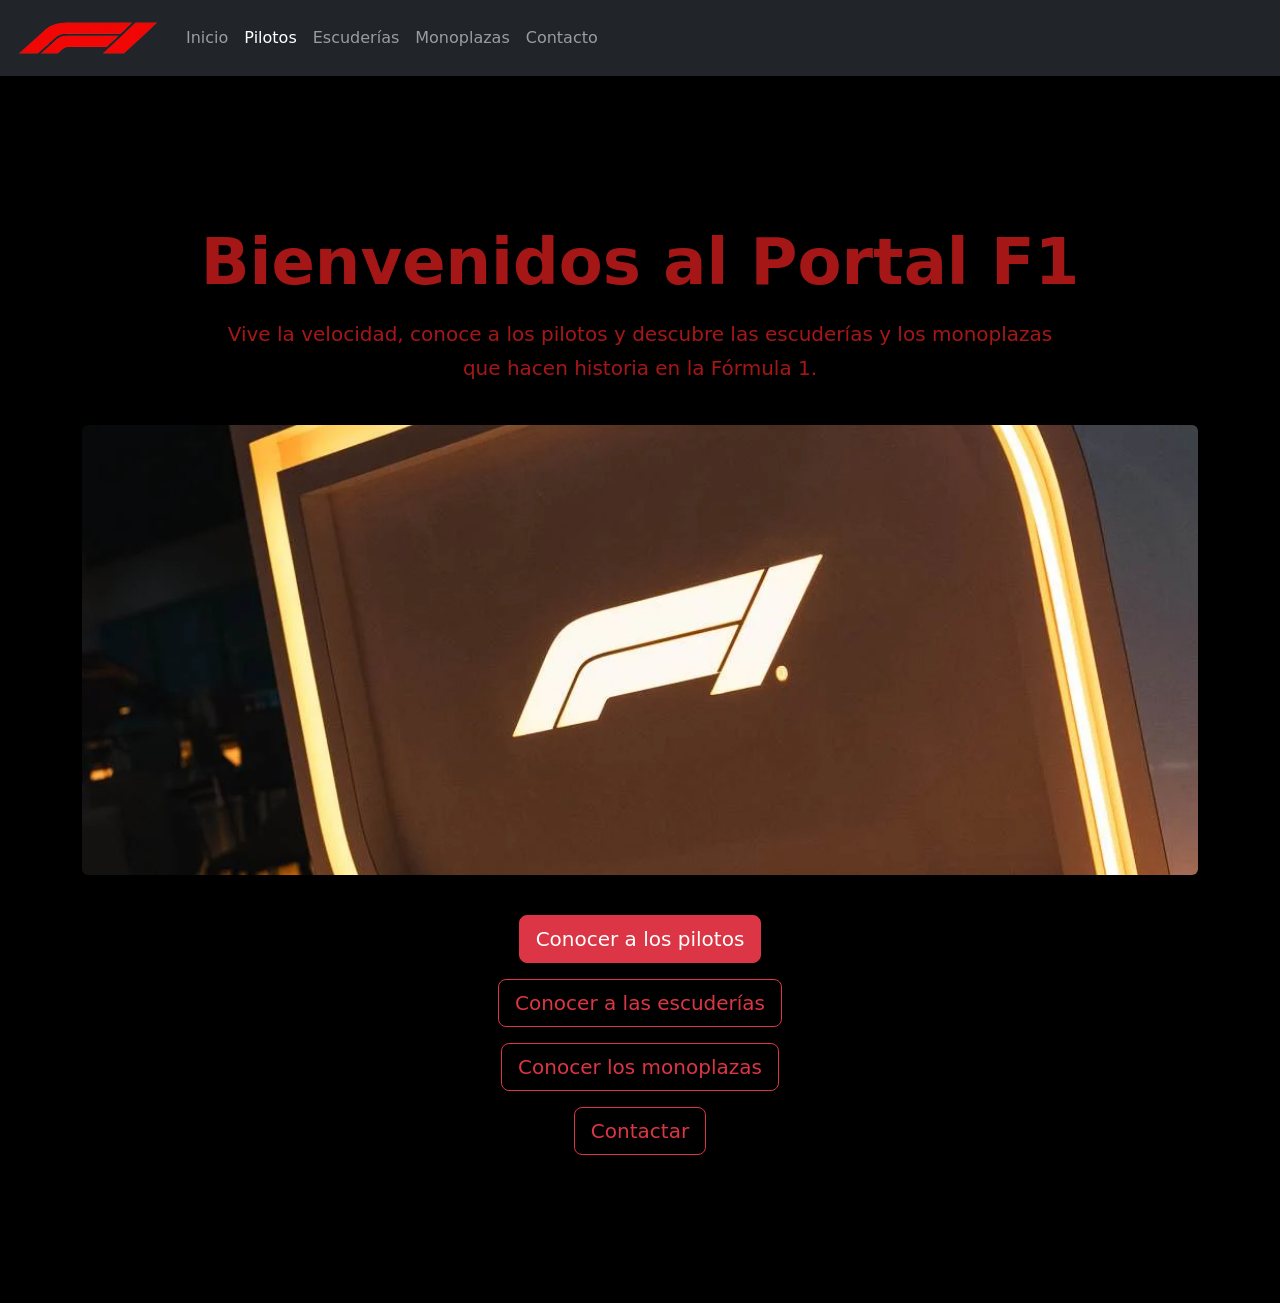
<file: html/index.html>
<!DOCTYPE html>
<html lang='es'>

<head>
    <meta charset='utf-8'>
    <meta name='viewport' content='width=device-width, initial-scale=1'>
    <title>Portal F1</title>
    <link href="https://cdn.jsdelivr.net/npm/bootstrap@5.3.8/dist/css/bootstrap.min.css" rel="stylesheet"
        integrity="sha384-sRIl4kxILFvY47J16cr9ZwB07vP4J8+LH7qKQnuqkuIAvNWLzeN8tE5YBujZqJLB" crossorigin="anonymous">
    <link rel='stylesheet' href='css/estilos.css'>

</head>

<body>
    <nav class="navbar navbar-expand-lg bg-dark sticky-top" data-bs-theme="dark">
        <div class="container-fluid">
            <a class="navbar-brand" href="#"><img src="img/Logo-F1.png" alt="Logo F1" height="50"></a>
            <button class="navbar-toggler" type="button" data-bs-toggle="collapse"
                data-bs-target="#navbarSupportedContent" aria-controls="navbarSupportedContent" aria-expanded="false"
                aria-label="Toggle navigation">
                <span class="navbar-toggler-icon"></span>
            </button>
            <div class="collapse navbar-collapse" id="navbarSupportedContent">
                <ul class="navbar-nav me-auto mb-2 mb-lg-0">
                    <li class="nav-item">
                        <a class="nav-link " href="index.html">Inicio</a>
                    </li>
                    <li class="nav-item">
                        <a class="nav-link active" aria-current="page" href="pilotos.html">Pilotos</a>
                    </li>
                    <li class="nav-item">
                        <a class="nav-link" href="escuderias.html">Escuderías</a>
                    </li>
                    <li class="nav-item">
                        <a class="nav-link" href="automoviles.html">Monoplazas</a>
                    </li>
                    <li class="nav-item">
                        <a class="nav-link" href="contacto.html">Contacto</a>
                    </li>
                </ul>
            </div>
        </div>
    </nav>
    
<section id="inicio">
    <div class="container text-center py-5">
        <h1 class="display-3 fw-bold">Bienvenidos al Portal F1</h1>

        <p class="lead mt-3">
            Vive la velocidad, conoce a los pilotos y descubre las escuderías
            y los monoplazas que hacen historia en la Fórmula 1.
        </p>

        <img src="img/logo-nuevo-f1.webp"
             alt="Logo de la Fórmula 1"
             class="img-fluid rounded shadow my-4"
             style="max-height: 450px; width: 100%; object-fit: cover;">

        <div class="mt-3">
            <a href="pilotos.html" class="btn btn-danger btn-lg">
                Conocer a los pilotos
            </a>
            <div class="mt-3">
                <a href="escuderias.html" class="btn btn-outline-danger btn-lg">
                    Conocer a las escuderías
                </a>
            </div>
            <div class="mt-3">
                <a href="automoviles.html" class="btn btn-outline-danger btn-lg">
                    Conocer los monoplazas
                </a>
            </div>
            <div class="mt-3">
                <a href="contacto.html" class="btn btn-outline-danger btn-lg">
                    Contactar
                </a>
            </div>
        </div>
    </div>
</section>

    

    

    <script src="https://cdn.jsdelivr.net/npm/bootstrap@5.3.8/dist/js/bootstrap.bundle.min.js"
        integrity="sha384-FKyoEForCGlyvwx9Hj09JcYn3nv7wiPVlz7YYwJrWVcXK/BmnVDxM+D2scQbITxI"
        crossorigin="anonymous"></script>
</body>

</html>
</file>
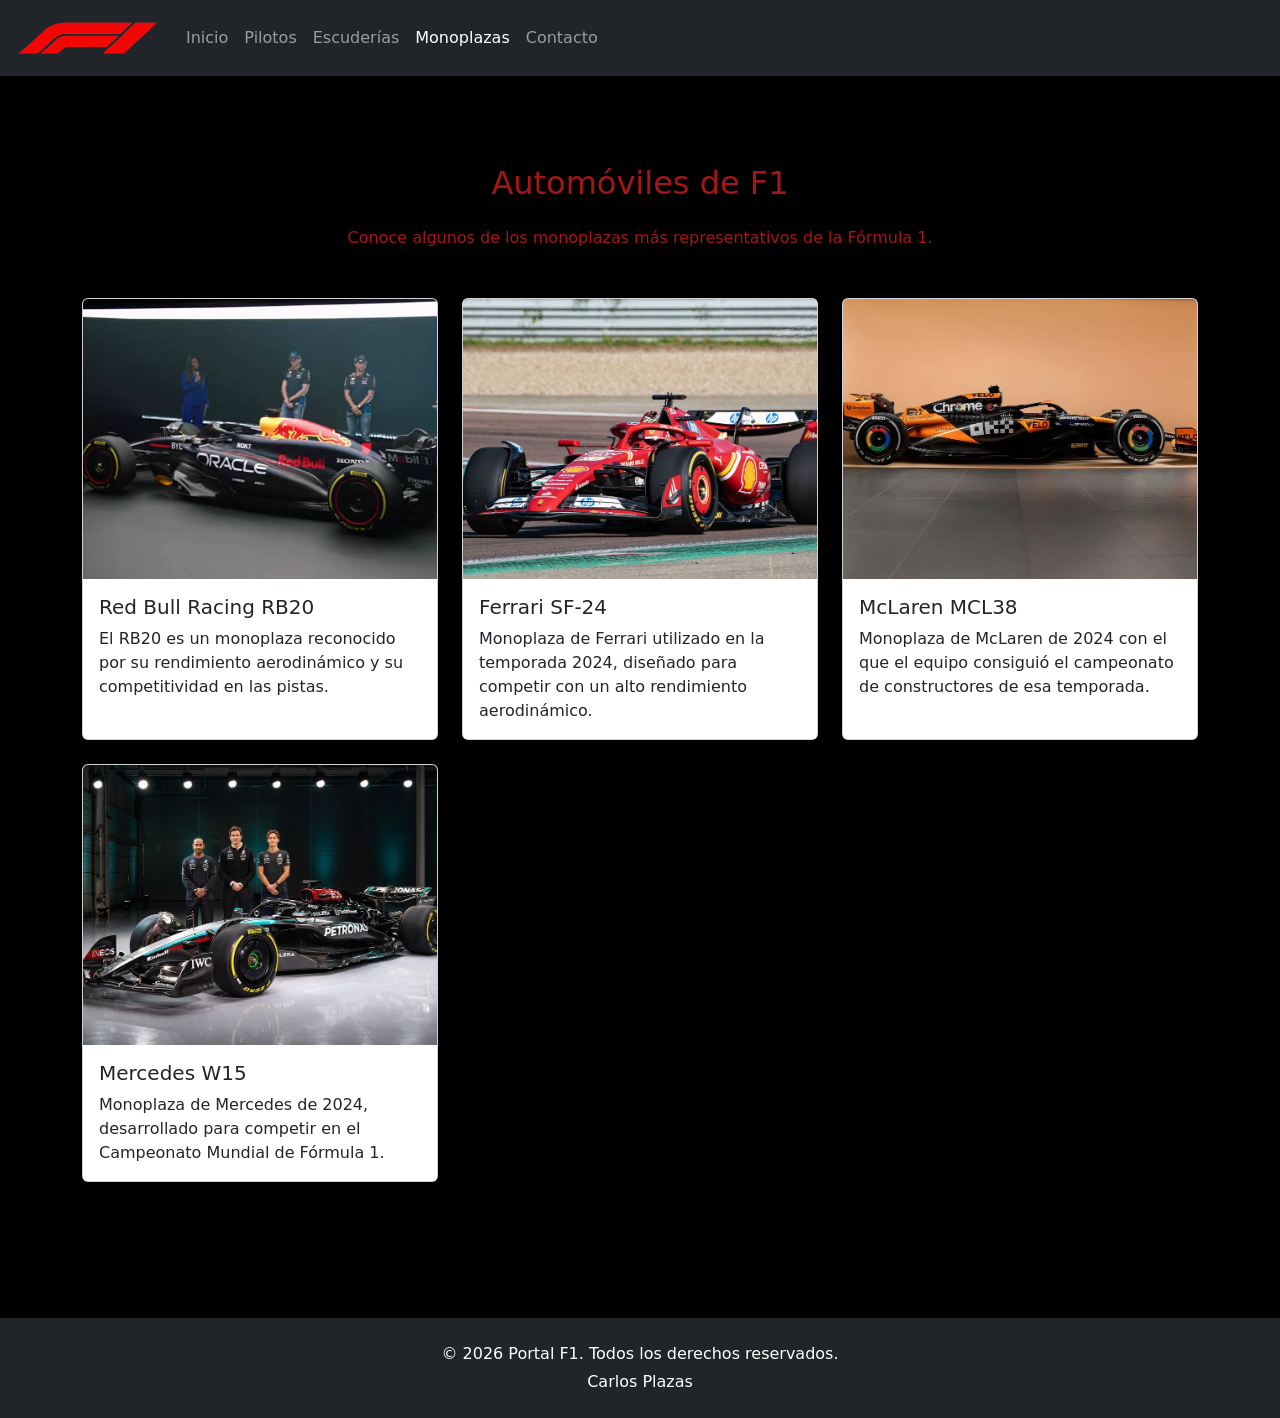
<file: html/automoviles.html>
<!DOCTYPE html>
<html lang="es">

<head>
    <meta charset="UTF-8">
    <meta name="viewport" content="width=device-width, initial-scale=1.0">
    <title>Monoplazas - Portal F1</title>

    <link href="https://cdn.jsdelivr.net/npm/bootstrap@5.3.8/dist/css/bootstrap.min.css"
        rel="stylesheet">

    <link rel="stylesheet" href="css/estilos.css">
</head>

<body>

    <!-- Menú -->
    <nav class="navbar navbar-expand-lg bg-dark sticky-top" data-bs-theme="dark">
        <div class="container-fluid">

            <a class="navbar-brand" href="index.html">
                <img src="img/Logo-F1.png" alt="Logo F1" height="50">
            </a>

            <button class="navbar-toggler" type="button"
                data-bs-toggle="collapse"
                data-bs-target="#navbarSupportedContent"
                aria-controls="navbarSupportedContent"
                aria-expanded="false"
                aria-label="Toggle navigation">
                <span class="navbar-toggler-icon"></span>
            </button>

            <div class="collapse navbar-collapse" id="navbarSupportedContent">
                <ul class="navbar-nav me-auto mb-2 mb-lg-0">

                    <li class="nav-item">
                        <a class="nav-link" href="index.html">Inicio</a>
                    </li>

                    <li class="nav-item">
                        <a class="nav-link" href="pilotos.html">Pilotos</a>
                    </li>

                    <li class="nav-item">
                        <a class="nav-link" href="escuderias.html">Escuderías</a>
                    </li>

                    <li class="nav-item">
                        <a class="nav-link active" aria-current="page"
                            href="automoviles.html">Monoplazas</a>
                    </li>

                    <li class="nav-item">
                        <a class="nav-link" href="contacto.html">Contacto</a>
                    </li>

                </ul>
            </div>
        </div>
    </nav>

    <!-- Monoplazas -->
    <section id="automoviles">
        <div class="container py-5">

            <h2 class="text-center mb-4">Automóviles de F1</h2>

            <p class="text-center mb-5">
                Conoce algunos de los monoplazas más representativos
                de la Fórmula 1.
            </p>

         
            <div class="row row-cols-1 row-cols-md-2 row-cols-lg-3 g-4">

                <!-- Red Bull -->
                <div class="col">
                    <div class="card h-100">
                        <img src="img/monoplazas-red-bull.jpg"
                            class="card-img-top"
                            alt="Monoplaza de Red Bull Racing">

                        <div class="card-body">
                            <h5 class="card-title">Red Bull Racing RB20</h5>
                            <p class="card-text">
                                El RB20 es un monoplaza reconocido por su
                                rendimiento aerodinámico y su competitividad
                                en las pistas.
                            </p>
                        </div>
                    </div>
                </div>

                <!-- Ferrari -->
                <div class="col">
                    <div class="card h-100">
                        <img src="img/monoplaza-ferrari.jpg"
                            class="card-img-top"
                            alt="Monoplaza Ferrari SF-24">

                        <div class="card-body">
                            <h5 class="card-title">Ferrari SF-24</h5>
                            <p class="card-text">
                                Monoplaza de Ferrari utilizado en la temporada
                                2024, diseñado para competir con un alto
                                rendimiento aerodinámico.
                            </p>
                        </div>
                    </div>
                </div>

                <!-- McLaren -->
                <div class="col">
                    <div class="card h-100">
                        <img src="img/monoplaza-mclaren.webp"
                            class="card-img-top"
                            alt="Monoplaza McLaren MCL38">

                        <div class="card-body">
                            <h5 class="card-title">McLaren MCL38</h5>
                            <p class="card-text">
                                Monoplaza de McLaren de 2024 con el que
                                el equipo consiguió el campeonato de
                                constructores de esa temporada.
                            </p>
                        </div>
                    </div>
                </div>

                <!-- Mercedes -->
                <div class="col">
                    <div class="card h-100">
                        <img src="img/monoplaza-mercedes.jpg"
                            class="card-img-top"
                            alt="Monoplaza Mercedes W15">

                        <div class="card-body">
                            <h5 class="card-title">Mercedes W15</h5>
                            <p class="card-text">
                                Monoplaza de Mercedes de 2024, desarrollado
                                para competir en el Campeonato Mundial
                                de Fórmula 1.
                            </p>
                        </div>
                    </div>
                </div>

            </div>
   
        </div>
    </section>

    <!-- Footer -->
    <footer class="bg-dark text-white text-center py-4 mt-5">
        <div class="container">
            <p class="mb-1">© 2026 Portal F1. Todos los derechos reservados.</p>
            <p class="mb-0">Carlos Plazas</p>
        </div>
    </footer>

    <script src="https://cdn.jsdelivr.net/npm/bootstrap@5.3.8/dist/js/bootstrap.bundle.min.js"></script>

</body>
</html>
</file>
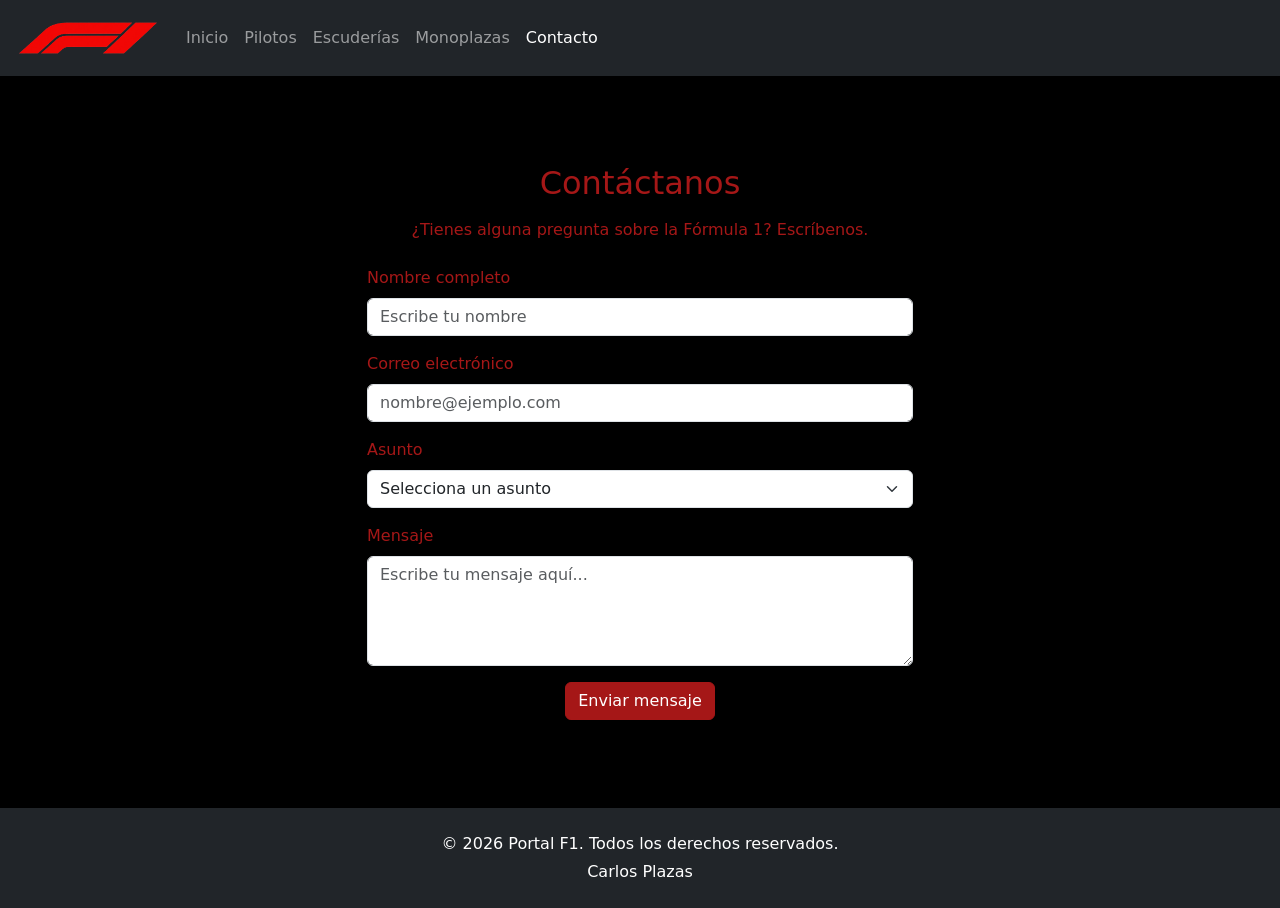
<file: html/contacto.html>
<!DOCTYPE html>
<html lang="es">

<head>
    <meta charset="UTF-8">
    <meta name="viewport" content="width=device-width, initial-scale=1.0">
    <title>Contacto - Portal F1</title>

    <link href="https://cdn.jsdelivr.net/npm/bootstrap@5.3.8/dist/css/bootstrap.min.css"
        rel="stylesheet">

    <link rel="stylesheet" href="css/estilos.css">
</head>

<body>

    <!-- Menú -->
    <nav class="navbar navbar-expand-lg bg-dark sticky-top" data-bs-theme="dark">
        <div class="container-fluid">

            <a class="navbar-brand" href="index.html">
                <img src="img/Logo-F1.png" alt="Logo F1" height="50">
            </a>

            <button class="navbar-toggler" type="button"
                data-bs-toggle="collapse"
                data-bs-target="#navbarSupportedContent"
                aria-controls="navbarSupportedContent"
                aria-expanded="false"
                aria-label="Toggle navigation">
                <span class="navbar-toggler-icon"></span>
            </button>

            <div class="collapse navbar-collapse" id="navbarSupportedContent">
                <ul class="navbar-nav me-auto mb-2 mb-lg-0">

                    <li class="nav-item">
                        <a class="nav-link" href="index.html">Inicio</a>
                    </li>

                    <li class="nav-item">
                        <a class="nav-link" href="pilotos.html">Pilotos</a>
                    </li>

                    <li class="nav-item">
                        <a class="nav-link" href="escuderias.html">Escuderías</a>
                    </li>

                    <li class="nav-item">
                        <a class="nav-link" href="automoviles.html">Monoplazas</a>
                    </li>

                    <li class="nav-item">
                        <a class="nav-link active" aria-current="page"
                            href="contacto.html">Contacto</a>
                    </li>

                </ul>
            </div>
        </div>
    </nav>

    <!-- Contacto -->
    <section id="contacto">
        <div class="container py-5">

            <h2 class="text-center mb-3">Contáctanos</h2>

            <p class="text-center mb-4">
                ¿Tienes alguna pregunta sobre la Fórmula 1?
                Escríbenos.
            </p>

            <div class="row justify-content-center">
                <div class="col-md-8 col-lg-6">

                    <form>
                        <div class="mb-3">
                            <label for="nombre" class="form-label">
                                Nombre completo
                            </label>

                            <input type="text" class="form-control"
                                id="nombre" name="nombre"
                                placeholder="Escribe tu nombre" required>
                        </div>

                        <div class="mb-3">
                            <label for="correo" class="form-label">
                                Correo electrónico
                            </label>

                            <input type="email" class="form-control"
                                id="correo" name="correo"
                                placeholder="nombre@ejemplo.com" required>
                        </div>

                        <div class="mb-3">
                            <label for="asunto" class="form-label">
                                Asunto
                            </label>

                            <select class="form-select" id="asunto"
                                name="asunto" required>
                                <option value="" selected disabled>
                                    Selecciona un asunto
                                </option>
                                <option>Información sobre pilotos</option>
                                <option>Información sobre escuderías</option>
                                <option>Información sobre monoplazas</option>
                                <option>Opinión o sugerencia</option>
                                <option>Otro</option>
                            </select>
                        </div>

                        <div class="mb-3">
                            <label for="mensaje" class="form-label">
                                Mensaje
                            </label>

                            <textarea class="form-control" id="mensaje"
                                name="mensaje" rows="4"
                                placeholder="Escribe tu mensaje aquí..."
                                required></textarea>
                        </div>

                        <div class="text-center">
                            <button type="submit" class="btn btn-danger">
                                Enviar mensaje
                            </button>
                        </div>
                    </form>

                </div>
            </div>

        </div>
    </section>

    <!-- Footer -->
    <footer class="bg-dark text-white text-center py-4">
        <div class="container">
            <p class="mb-1">
                © 2026 Portal F1. Todos los derechos reservados.
            </p>
            <p class="mb-0">Carlos Plazas</p>
        </div>
    </footer>

    <script src="https://cdn.jsdelivr.net/npm/bootstrap@5.3.8/dist/js/bootstrap.bundle.min.js"></script>

</body>
</html>
</file>
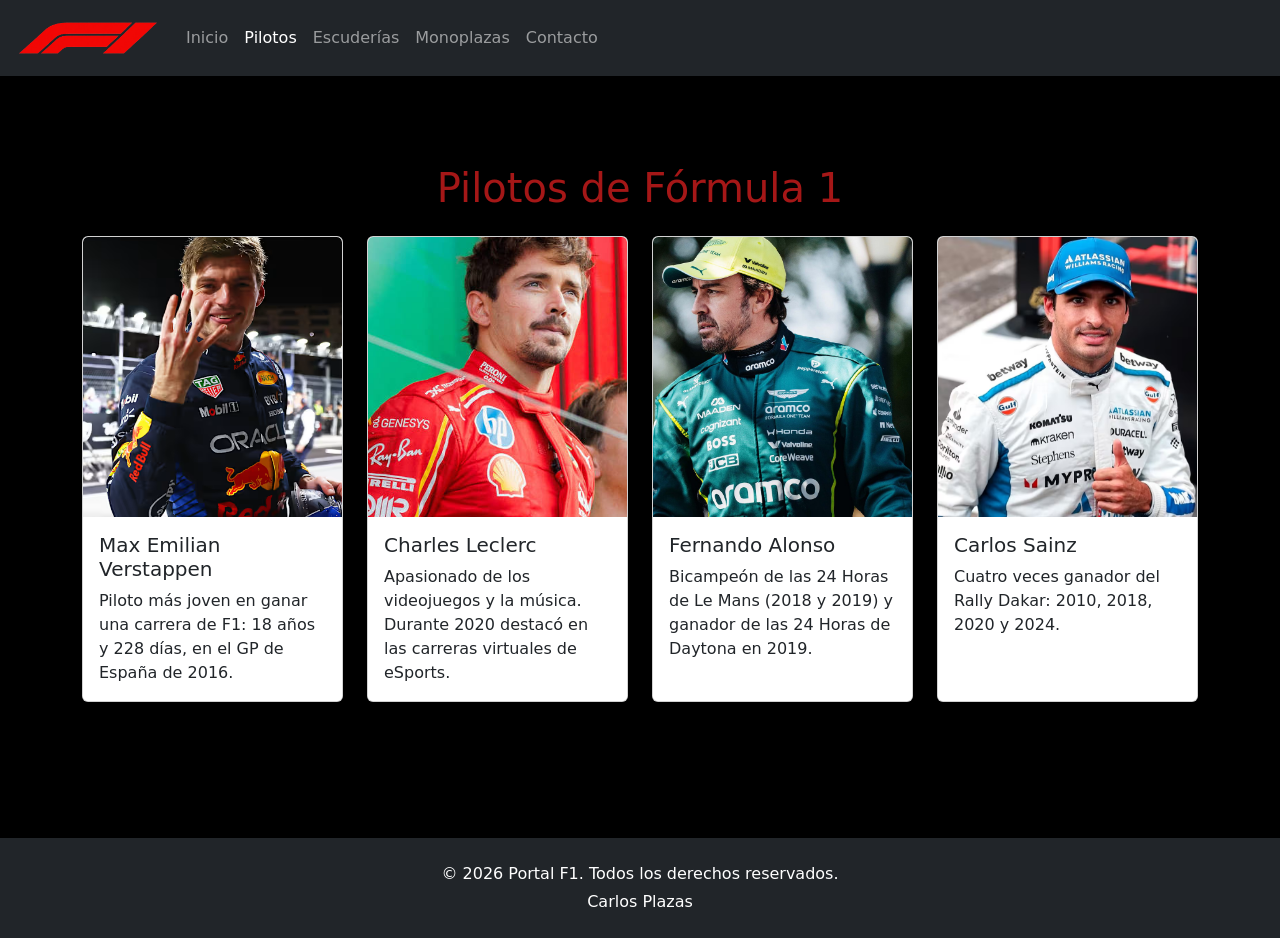
<file: html/pilotos.html>
<!DOCTYPE html>
<html lang="es">
<head>
    <meta charset="UTF-8">
    <meta name="viewport" content="width=device-width, initial-scale=1.0">
    <title>Pilotos - Portal F1</title>

    <link href="https://cdn.jsdelivr.net/npm/bootstrap@5.3.8/dist/css/bootstrap.min.css"
          rel="stylesheet">

    <link rel="stylesheet" href="css/estilos.css">
</head>
<body>

     <nav class="navbar navbar-expand-lg bg-dark sticky-top" data-bs-theme="dark">
        <div class="container-fluid">
            <a class="navbar-brand" href="index.html"><img src="img/Logo-F1.png" alt="Logo F1" height="50"></a>
            <button class="navbar-toggler" type="button" data-bs-toggle="collapse"
                data-bs-target="#navbarSupportedContent" aria-controls="navbarSupportedContent" aria-expanded="false"
                aria-label="Toggle navigation">
                <span class="navbar-toggler-icon"></span>
            </button>
            <div class="collapse navbar-collapse" id="navbarSupportedContent">
                <ul class="navbar-nav me-auto mb-2 mb-lg-0">
                    <li class="nav-item">
                        <a class="nav-link " href="index.html">Inicio</a>
                    </li>
                    <li class="nav-item">
                        <a class="nav-link active" aria-current="page" href="pilotos.html">Pilotos</a>
                    </li>
                    <li class="nav-item">
                        <a class="nav-link" href="escuderias.html">Escuderías</a>
                    </li>
                    <li class="nav-item">
                        <a class="nav-link" href="automoviles.html">Monoplazas</a>
                    </li>
                    <li class="nav-item">
                        <a class="nav-link" href="contacto.html">Contacto</a>
                    </li>
                </ul>
            </div>
        </div>
    </nav>

    
<section id="pilotos">
    <div class="container py-5">
        <h1 class="text-center mb-4">Pilotos de Fórmula 1</h1>

        <div class="row row-cols-1 row-cols-md-2 row-cols-lg-4 g-4">

            <div class="col">
                <div class="card h-100">
                    <img src="img/max-F1.avif"
                         class="card-img-top"
                         alt="Max Verstappen">

                    <div class="card-body">
                        <h5 class="card-title">Max Emilian Verstappen</h5>
                        <p class="card-text">
                            Piloto más joven en ganar una carrera de F1:
                            18 años y 228 días, en el GP de España de 2016.
                        </p>
                    </div>
                </div>
            </div>

            <div class="col">
                <div class="card h-100">
                    <img src="img/charles-F1.jpg"
                         class="card-img-top"
                         alt="Charles Leclerc">

                    <div class="card-body">
                        <h5 class="card-title">Charles Leclerc</h5>
                        <p class="card-text">
                            Apasionado de los videojuegos y la música.
                            Durante 2020 destacó en las carreras virtuales
                            de eSports.
                        </p>
                    </div>
                </div>
            </div>

            <div class="col">
                <div class="card h-100">
                    <img src="img/alonso-F1.jpeg"
                         class="card-img-top"
                         alt="Fernando Alonso">

                    <div class="card-body">
                        <h5 class="card-title">Fernando Alonso</h5>
                        <p class="card-text">
                            Bicampeón de las 24 Horas de Le Mans
                            (2018 y 2019) y ganador de las 24 Horas
                            de Daytona en 2019.
                        </p>
                    </div>
                </div>
            </div>

            <div class="col">
                <div class="card h-100">
                    <img src="img/sainz-F1.avif"
                         class="card-img-top"
                         alt="Carlos Sainz">

                    <div class="card-body">
                        <h5 class="card-title">Carlos Sainz</h5>
                        <p class="card-text">
                            Cuatro veces ganador del Rally Dakar:
                            2010, 2018, 2020 y 2024.
                        </p>
                    </div>
                </div>
            </div>

        </div>
    </div>
</section>


    <footer class="bg-dark text-white text-center py-4 mt-5">
        <div class="container">
            <p class="mb-1">© 2026 Portal F1. Todos los derechos reservados.</p>
            <p class="mb-0">Carlos Plazas</p>
        </div>
    </footer>

    <script src="https://cdn.jsdelivr.net/npm/bootstrap@5.3.8/dist/js/bootstrap.bundle.min.js"></script>
</body>
</html>
</file>
<file: html/css/estilos.css>
/* General */
body {
    color: rgb(165, 23, 23);
    background-color: black;
}

/* Inicio */
#inicio {
    padding: 100px 0;
    background-color: black;
    color: rgb(165, 23, 23);
}

#inicio h1 {
    color: rgb(165, 23, 23);
}

#inicio p {
    max-width: 850px;
    margin-left: auto;
    margin-right: auto;
    line-height: 1.7;
}

/* Imágenes */
.card-img-top {
    width: 100%;
    height: 350px;
    object-fit: cover;
}

/* Pilotos */
#pilotos {
    padding: 40px 0;
    background-color: black;
    color: rgb(165, 23, 23);
}

#pilotos .card {
    height: 100%;
    overflow: hidden;
    background-color: white;
    color: #212529;
}

#pilotos .card-img-top {
    display: block;
    width: 100%;
    height: 280px;
    object-fit: cover;
}

#pilotos .card-body {
    padding: 16px;
    background-color: white;
    color: #212529;
}

/* Escuderías */
#escuderias {
    padding: 40px 0;
}

#escuderias .card {
    height: 100%;
    background-color: white;
    color: #333;
}

#escuderias .logo-escuderia {
    display: block;
    width: 100%;
    height: 200px;
    object-fit: contain;
    padding: 15px;
    background-color: white;
}

/* Footer */
footer {
    padding: 20px;
    background-color: black;
    color: rgb(165, 23, 23);
}

/* Monoplazas */
#automoviles {
    padding: 40px 0;
    background-color: black;
    color: rgb(165, 23, 23);
}

#automoviles .card {
    height: 100%;
    background-color: white;
    color: #212529;
}

#automoviles .card-img-top {
    width: 100%;
    height: 280px;
    object-fit: cover;
}

/* Contacto */
#contacto {
    padding: 40px 0;
    background-color: black;
    color: rgb(165, 23, 23);
}

#contacto .form-label {
    color: rgb(165, 23, 23);
}

#contacto .form-control,
#contacto .form-select {
    background-color: white;
    color: #212529;
}

#contacto .btn-danger {
    background-color: rgb(165, 23, 23);
    border-color: rgb(165, 23, 23);
}
</file>
